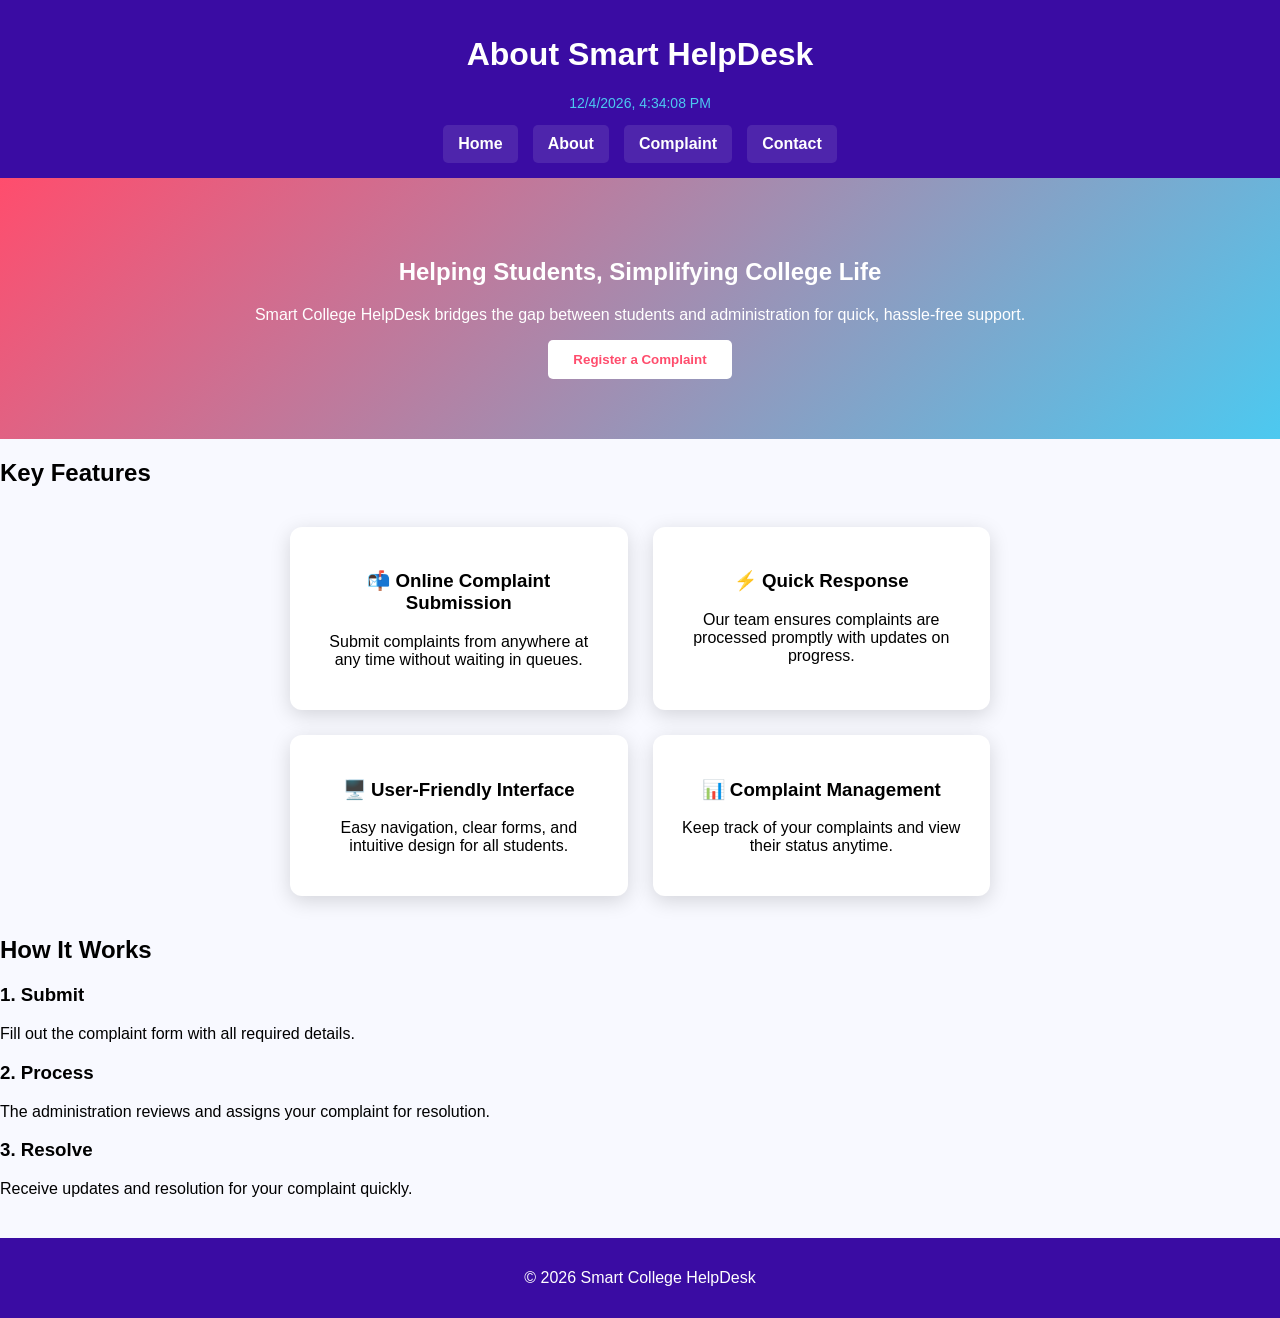
<file: About.html>
<!DOCTYPE html>
<html lang="en">
<head>
    <meta charset="UTF-8">
    <meta name="viewport" content="width=device-width, initial-scale=1.0">
    <title>About Smart HelpDesk</title>
    <link rel="stylesheet" href="style2.css">
</head>
<body>

<header>
    <h1>About Smart HelpDesk</h1>
    <p id="datetime"></p>
    <nav>
        <a href="Home.html">Home</a>
        <a href="About.html">About</a>
        <a href="Complaint.html">Complaint</a>
        <a href="Contact.html">Contact</a>
    </nav>
</header>

<!-- Hero Section -->
<section class="about-hero">
    <h2>Helping Students, Simplifying College Life</h2>
    <p>Smart College HelpDesk bridges the gap between students and administration for quick, hassle-free support.</p>
    <button onclick="window.location.href='Complaint.html'">Register a Complaint</button>
</section>

<!-- Key Features Section -->
<section class="about-features">
    <h2>Key Features</h2>
    <div class="feature-cards">
        <div class="feature-card">
            <h3>📬 Online Complaint Submission</h3>
            <p>Submit complaints from anywhere at any time without waiting in queues.</p>
        </div>
        <div class="feature-card">
            <h3>⚡ Quick Response</h3>
            <p>Our team ensures complaints are processed promptly with updates on progress.</p>
        </div>
        <div class="feature-card">
            <h3>🖥️ User-Friendly Interface</h3>
            <p>Easy navigation, clear forms, and intuitive design for all students.</p>
        </div>
        <div class="feature-card">
            <h3>📊 Complaint Management</h3>
            <p>Keep track of your complaints and view their status anytime.</p>
        </div>
    </div>
</section>

<!-- How It Works Section -->
<section class="about-steps">
    <h2>How It Works</h2>
    <div class="steps">
        <div class="step">
            <h3>1. Submit</h3>
            <p>Fill out the complaint form with all required details.</p>
        </div>
        <div class="step">
            <h3>2. Process</h3>
            <p>The administration reviews and assigns your complaint for resolution.</p>
        </div>
        <div class="step">
            <h3>3. Resolve</h3>
            <p>Receive updates and resolution for your complaint quickly.</p>
        </div>
    </div>
</section>

<footer>
    <p>© 2026 Smart College HelpDesk</p>
</footer>
<script src="script2.js"></script>
</body>
</html>
</file>
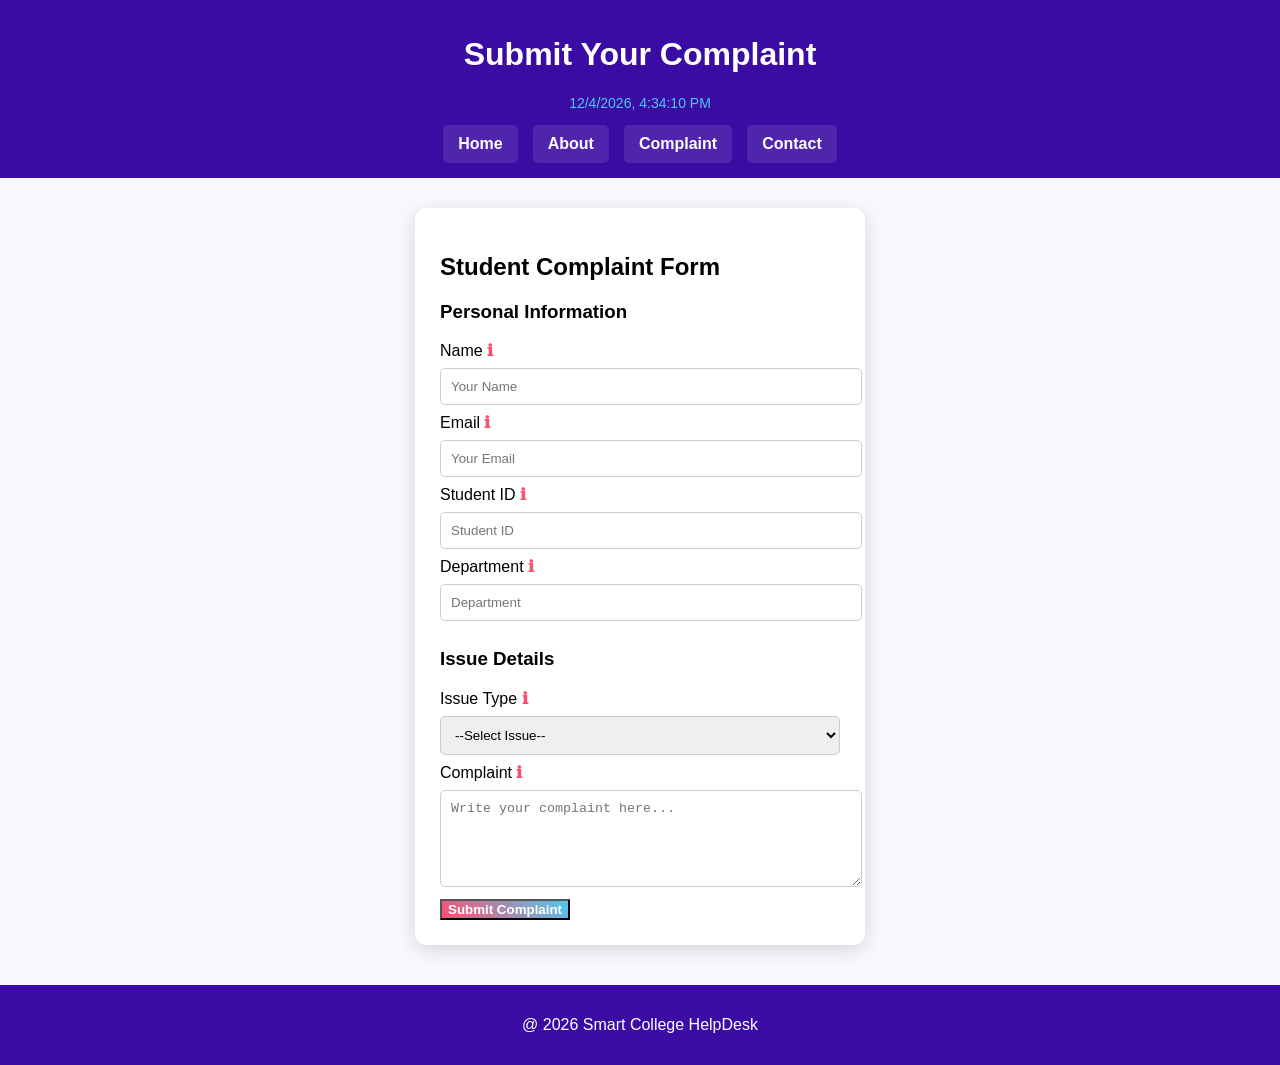
<file: Complaint.html>
<!DOCTYPE html>
<html lang="en">
<head>
    <meta charset="UTF-8">
    <meta name="viewport" content="width=device-width, initial-scale=1.0">
    <title>Complaint Form</title>
    <link rel="stylesheet" href="style2.css">
</head>
<body>

<header>
    <h1>Submit Your Complaint</h1>
    <p id="datetime"></p>
    <nav>
        <a href="Home.html">Home</a>
        <a href="About.html">About</a>
        <a href="Complaint.html">Complaint</a>
        <a href="Contact.html">Contact</a>
    </nav>
</header>

<section>
    <form id="complaintForm">
        <h2>Student Complaint Form</h2>

        <!-- Personal Info -->
        <div class="form-section">
            <h3>Personal Information</h3>
            <label for="name">Name <span class="tooltip">ℹ
                <span class="tooltiptext">Enter your full name.</span>
            </span></label>
            <input type="text" id="name" placeholder="Your Name" required>

            <label for="email">Email <span class="tooltip">ℹ
                <span class="tooltiptext">Enter a valid email address.</span>
            </span></label>
            <input type="email" id="email" placeholder="Your Email" required>

            <label for="studentId">Student ID <span class="tooltip">ℹ
                <span class="tooltiptext">Your official student ID.</span>
            </span></label>
            <input type="text" id="studentId" placeholder="Student ID" required>

            <label for="department">Department <span class="tooltip">ℹ
                <span class="tooltiptext">Enter your department (optional).</span>
            </span></label>
            <input type="text" id="department" placeholder="Department">
        </div>

        <!-- Issue Info -->
        <div class="form-section">
            <h3>Issue Details</h3>
            <label for="issue">Issue Type <span class="tooltip">ℹ
                <span class="tooltiptext">Select the category of your complaint.</span>
            </span></label>
            <select id="issue" required>
                <option value="">--Select Issue--</option>
                <option>Admission</option>
                <option>Fees</option>
                <option>Library</option>
                <option>Hostel</option>
                <option>Technical</option>
            </select>

            <label for="complaint">Complaint <span class="tooltip">ℹ
                <span class="tooltiptext">Describe your issue clearly.</span>
            </span></label>
            <textarea id="complaint" rows="5" placeholder="Write your complaint here..." required></textarea>
        </div>

        <button type="submit">Submit Complaint</button>
    </form>
</section>

<!-- Success Modal -->
<div id="successModal" class="modal">
    <div class="modal-content">
        <span class="close">&times;</span>
        <h2>Complaint Submitted!</h2>
        <p>Your complaint has been received successfully. Our team will contact you soon.</p>
        <button onclick="window.location.href='Home.html'">Back to Home</button>
    </div>
</div>

<footer>
    <p>@ 2026 Smart College HelpDesk</p>
</footer>
<script src="script2.js"></script>
</body>
</html>
</file>
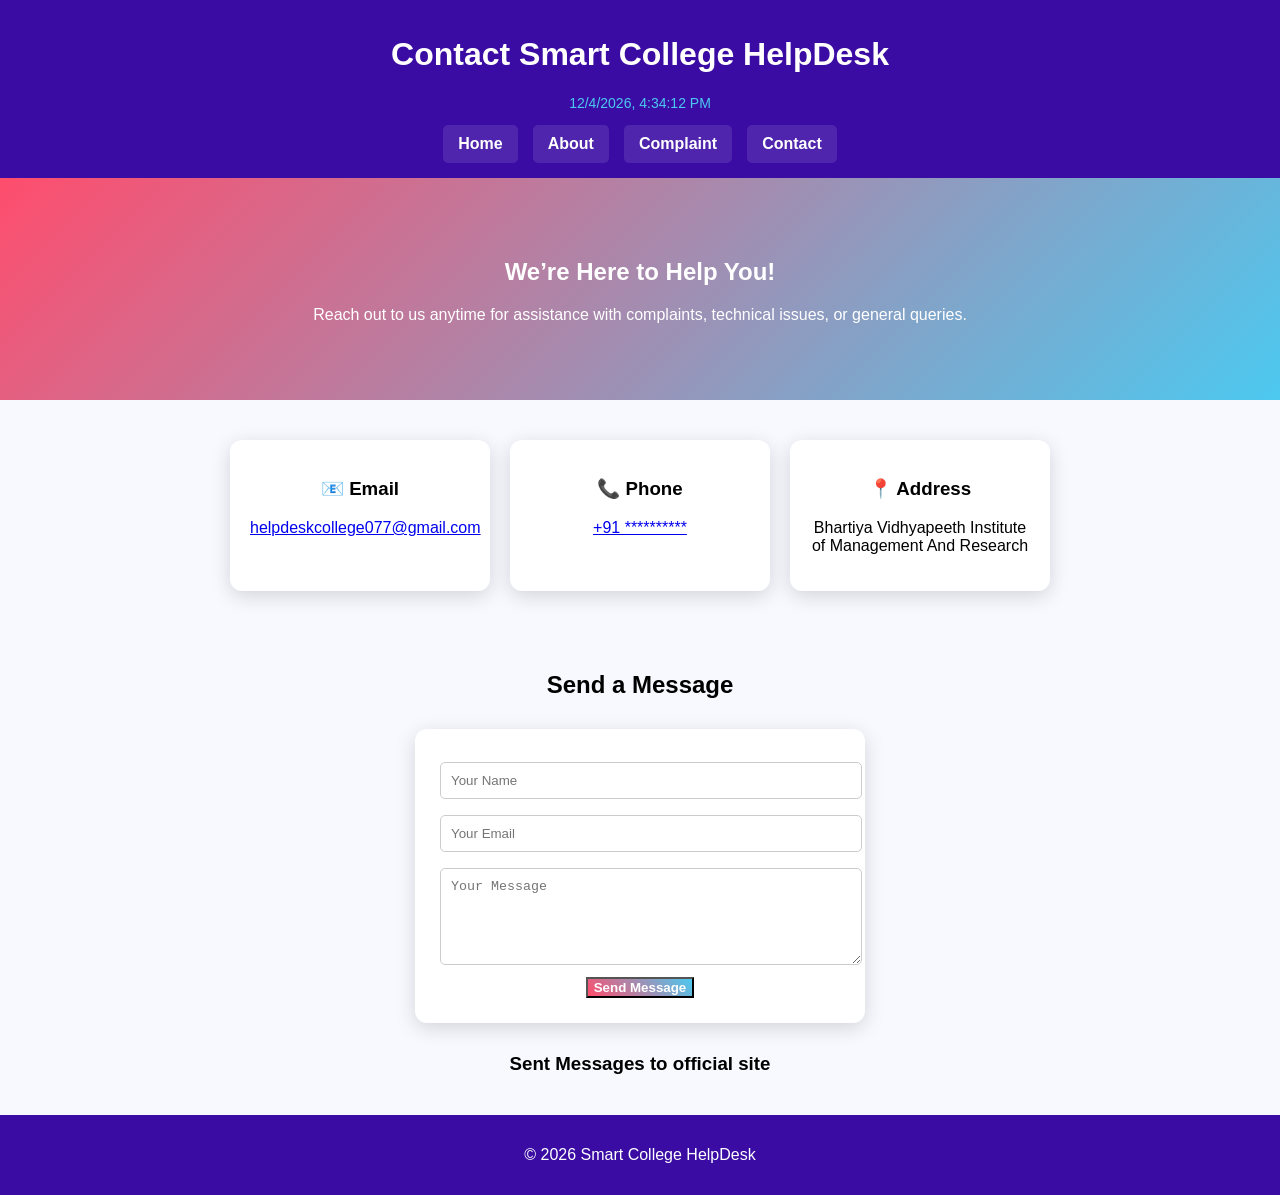
<file: Contact.html>
<!DOCTYPE html>
<html lang="en">
<head>
    <meta charset="UTF-8">
    <meta name="viewport" content="width=device-width, initial-scale=1.0">
    <title>Contact HelpDesk</title>
    <link rel="stylesheet" href="style2.css">
</head>
<body>

<header>
    <h1>Contact Smart College HelpDesk</h1>
    <p id="datetime"></p>
    <nav>
        <a href="Home.html">Home</a>
        <a href="About.html">About</a>
        <a href="Complaint.html">Complaint</a>
        <a href="Contact.html">Contact</a>
    </nav>
</header>

<!-- Hero Section -->
<section class="contact-hero">
    <h2>We’re Here to Help You!</h2>
    <p>Reach out to us anytime for assistance with complaints, technical issues, or general queries.</p>
</section>

<!-- Contact Cards -->
<section class="contact-cards">
    <div class="contact-card">
        <h3>📧 Email</h3>
        <p><a href="mailto:helpdeskcollege077@gmail.com">helpdeskcollege077@gmail.com</a></p>
    </div>
    <div class="contact-card">
        <h3>📞 Phone</h3>
        <p><a href="tel:+919876543210">+91 **********</a></p>
    </div>
    <div class="contact-card">
        <h3>📍 Address</h3>
        <p>Bhartiya Vidhyapeeth Institute of Management And Research</p>
    </div>
</section>

<!-- Optional Contact Form -->
<section class="contact-form-section">
    <h2>Send a Message</h2>
    <form id="contactForm">
        <input type="text" id="cName" placeholder="Your Name" required>
        <input type="email" id="cEmail" placeholder="Your Email" required>
        <textarea id="cMessage" rows="5" placeholder="Your Message" required></textarea>
        <button type="submit">Send Message</button>
    </form>
    <h3>Sent Messages to official site</h3>
<ul id="messageList"></ul>
</section>

<!-- Footer -->
<footer>
    <p>© 2026 Smart College HelpDesk</p>
</footer>
<script src="script2.js"></script>
</body>
</html>
</file>
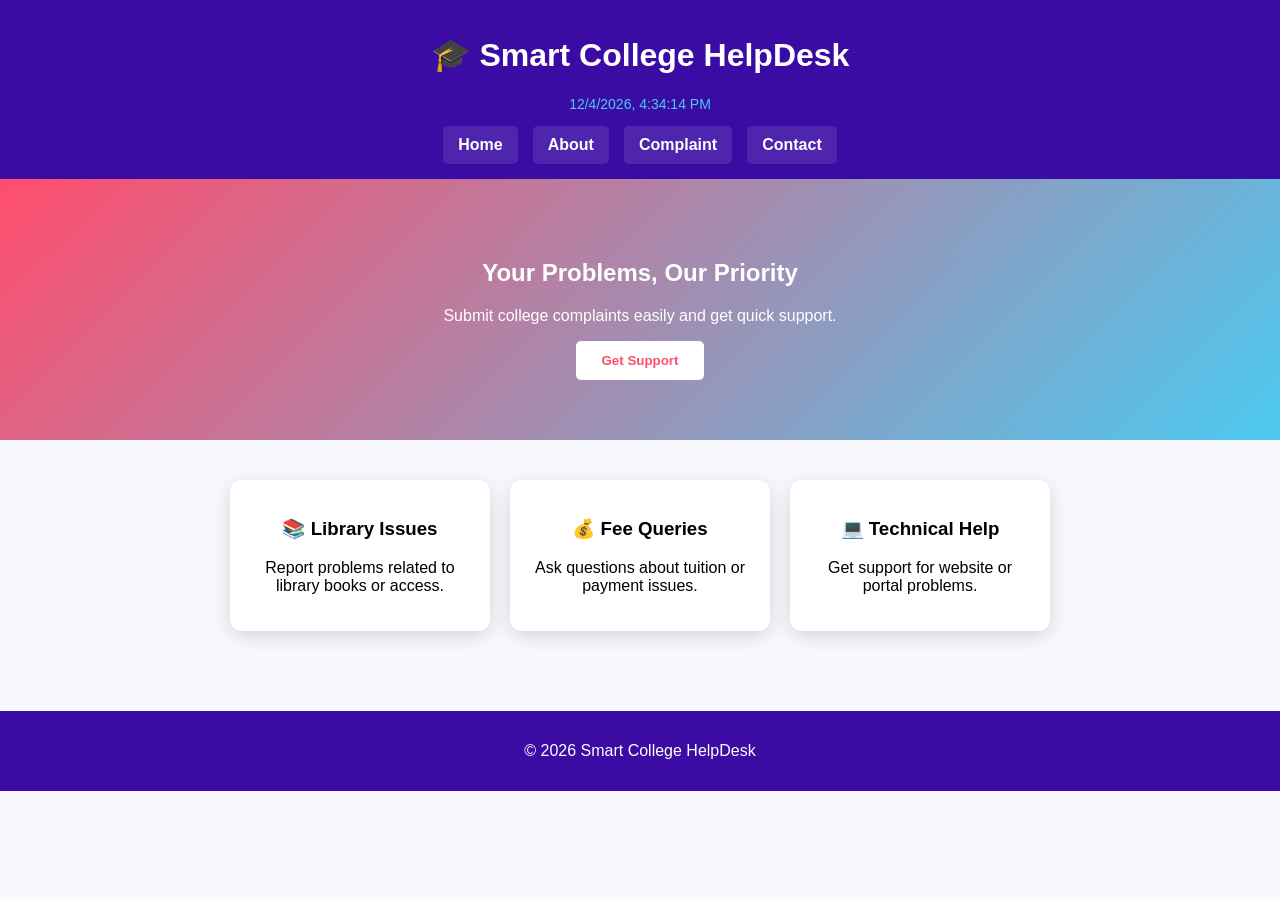
<file: Home.html>
<!DOCTYPE html>
<html lang="en">
<head>
    <meta charset="UTF-8">
    <meta name="viewport" content="width=device-width, initial-scale=1.0">
    <title>Smart College HelpDesk</title>
    <link rel="stylesheet" href="style2.css">
</head>
<body>

<header>
    <h1>🎓 Smart College HelpDesk</h1>
    <p id="datetime"></p>
    <nav>
        <a href="Home.html">Home</a>
        <a href="About.html">About</a>
        <a href="Complaint.html">Complaint</a>
        <a href="Contact.html">Contact</a>
    </nav>
</header>

<section class="hero">
    <h2>Your Problems, Our Priority</h2>
    <p>Submit college complaints easily and get quick support.</p>
    <button onclick="welcome()">Get Support</button>
</section>

<section class="services">
    <div class="card" >
        <h3>📚 Library Issues</h3>
        <p>Report problems related to library books or access.</p>
    </div>
    <div class="card" >
        <h3>💰 Fee Queries</h3>
        <p>Ask questions about tuition or payment issues.</p>
    </div>
    <div class="card" >
        <h3>💻 Technical Help</h3>
        <p>Get support for website or portal problems.</p>
    </div>
</section>
<footer>
    <p>© 2026 Smart College HelpDesk</p>
</footer>


<!-- Modal Structure -->
<div id="infoModal" class="modal">
  <div class="modal-content">
    <span class="close">&times;</span>
    <h2>Smart College HelpDesk</h2>
    <h3>How to Register a Complaint</h3>
    <p>1. Go to the Complaint page.</p>
    <p>2. Fill in all required fields (Name, Email, Student ID, Department, Issue Type, Complaint).</p>
    <p>3. Click "Submit Complaint".</p>

    <h3>Check Progress Report</h3>
    <p>Currently, you can contact the helpdesk via the Contact page to inquire about complaint status.</p>

    <h3>Portal Related Issues</h3>
    <p>If you face technical issues with login, library access, or fee payment portal, submit a complaint under "Technical" issue type.</p>
  </div>
</div>
<script src="script2.js"></script>
</body>
</html>
</file>
<file: style2.css>
/* ===========================
   CSS VARIABLES (Reusable)
=========================== */
:root {
    --primary: #ff4d6d;       /* bright pink/red */
    --primary-dark: #c9184a;
    --secondary: #3a0ca3;     /* deep purple */
    --accent: #4cc9f0;        /* neon blue */
    --bg-light: #f8f9ff;      /* soft light background */
    --white: #ffffff;
    --shadow: 0 5px 20px rgba(0,0,0,0.15);
    --radius: 12px;
    --transition: 0.3s ease;
}
/* ===========================
   Global Styles
=========================== */
body {
    font-family: Arial, sans-serif;
    margin: 0;
    background: var(--bg-light);
}

/* ===========================
   Header & Navigation
=========================== */
header {
    background: var(--secondary);
    color: var(--white);
    padding: 15px;
    text-align: center;
}

#datetime {
    font-size: 14px;
    color: var(--accent);
}

nav {
    display: flex;
    justify-content: center;
    gap: 15px;
    flex-wrap: wrap;
    margin-top: 10px;
}

nav a {
    position: relative;
    text-decoration: none;
    color: var(--white);
    font-weight: bold;
    padding: 10px 15px;
    border-radius: 5px;
    background: rgba(255,255,255,0.1);
    transition: var(--transition);
}

nav a:hover {
    color: white;
    background: linear-gradient(45deg, var(--primary), var(--accent));

}

/* underline animation */
nav a::after {
    content: "";
    position: absolute;
    left: 0;
    bottom: 0;
    width: 0%;
    height: 2px;
    background: var(--accent);
    transition: var(--transition);
}

nav a:hover::after {
    width: 100%;
}

/* ===========================
   Hero Sections
=========================== */
.hero,
.contact-hero,
.about-hero {
    text-align: center;
    padding: 60px 20px;
    color: var(--white);
    background: linear-gradient(135deg, var(--primary), var(--accent));
}

.hero button,
.about-hero button {
    padding: 12px 25px;
    background: var(--white);
    color: var(--primary);
    border: none;
    border-radius: 5px;
    cursor: pointer;
    transition: var(--transition);
}

.hero button:hover,
.about-hero button:hover {
    background: #eee;
}

/* ===========================
   Cards (General)
=========================== */
.services,
.contact-cards {
    display: flex;
    justify-content: center;
    flex-wrap: wrap;
    gap: 20px;
    padding: 40px 20px;
}

.card,
.contact-card {
    background: var(--white);
    padding: 20px;
    width: 220px;
    border-radius: var(--radius);
    box-shadow: var(--shadow);
    text-align: center;
    transition: var(--transition);
    cursor: pointer;
    position: relative;
}

.card:hover,
.contact-card:hover {
    transform: scale(1.05);
}

/* ===========================
   ABOUT PAGE FEATURE CARDS (FIXED ✅)
=========================== */
.feature-cards {
    display: grid;
    grid-template-columns: repeat(2, 1fr); /* 2 per row */
    gap: 25px;
    max-width: 700px;
    margin: 40px auto;
    padding: 0 20px;
}

.feature-card {
    background: var(--white);
    padding: 25px;
    border-radius: var(--radius);
    box-shadow: var(--shadow);
    text-align: center;
    transition: var(--transition);
}

/* hover effect */
.feature-card:hover {
    transform: translateY(-5px) scale(1.03);
}

/* ===========================
   Tooltip for cards
=========================== */
.card::after {
    
    position: absolute;
    left: 50%;
    bottom: -60px;
    transform: translateX(-50%);
    background: var(--secondary);
    color: var(--white);
    padding: 8px;
    border-radius: 6px;
    font-size: 13px;
    opacity: 0;
    transition: var(--transition);
    width: 200px;
}

.card:hover::after {
    opacity: 1;
    bottom: -70px;
}

/* ===========================
   Tooltip (Form Fields)
=========================== */
.tooltip {
    position: relative;
    cursor: pointer;
    color: var(--primary);
    font-weight: bold;
}

.tooltiptext {
    visibility: hidden;
    opacity: 0;
    position: absolute;
    bottom: 125%;
    left: 50%;
    transform: translateX(-50%);
    background: var(--secondary);
    color: var(--white);
    padding: 8px;
    border-radius: 6px;
    width: 180px;
    font-size: 13px;
    transition: var(--transition);
}

.tooltip:hover .tooltiptext {
    visibility: visible;
    opacity: 1;
}

/* ===========================
   Forms
=========================== */
form {
    max-width: 400px;
    margin: 30px auto;
    background: var(--white);
    padding: 25px;
    border-radius: var(--radius);
    box-shadow: var(--shadow);
}

input, textarea, select {
    width: 100%;
    padding: 10px;
    margin: 8px 0;
    border-radius: 5px;
    border: 1px solid #ccc;
}

 button {
    background: linear-gradient(45deg, var(--primary), var(--accent));
    color: white;
    font-weight: bold;
}

button:hover {
    background: var(--primary-dark);
}

/* ===========================
   Footer
=========================== */
footer {
    text-align: center;
    padding: 15px;
    background: var(--secondary);
    color: var(--white);
    margin-top: 40px;
}

/* ===========================
   Modal
=========================== */
.modal {
    display: none;
    position: fixed;
    inset: 0;
    background: rgba(0,0,0,0.6);
    z-index: 1000;
}

.modal-content {
    background: var(--bg-light);
    margin: 10% auto;
    padding: 20px;
    border-radius: var(--radius);
    width: 80%;
    max-width: 600px;
    box-shadow: var(--shadow);
    animation: fadeIn 0.3s ease;
}

.close {
    float: right;
    font-size: 28px;
    cursor: pointer;
}

.close:hover {
    color: var(--accent);
}

@keyframes fadeIn {
    from {opacity: 0; transform: translateY(-20px);}
    to {opacity: 1; transform: translateY(0);}
}

/* ===========================
   Contact Section
=========================== */
.contact-form-section {
    text-align: center;
    margin: 40px 20px;
}

/* ===========================
   Responsive
=========================== */
@media (max-width: 768px) {
    .services,
    .contact-cards {
        flex-direction: column;
        align-items: center;
    }

    /* feature cards mobile fix */
    .feature-cards {
        grid-template-columns: 1fr;
    }
}
</file>
